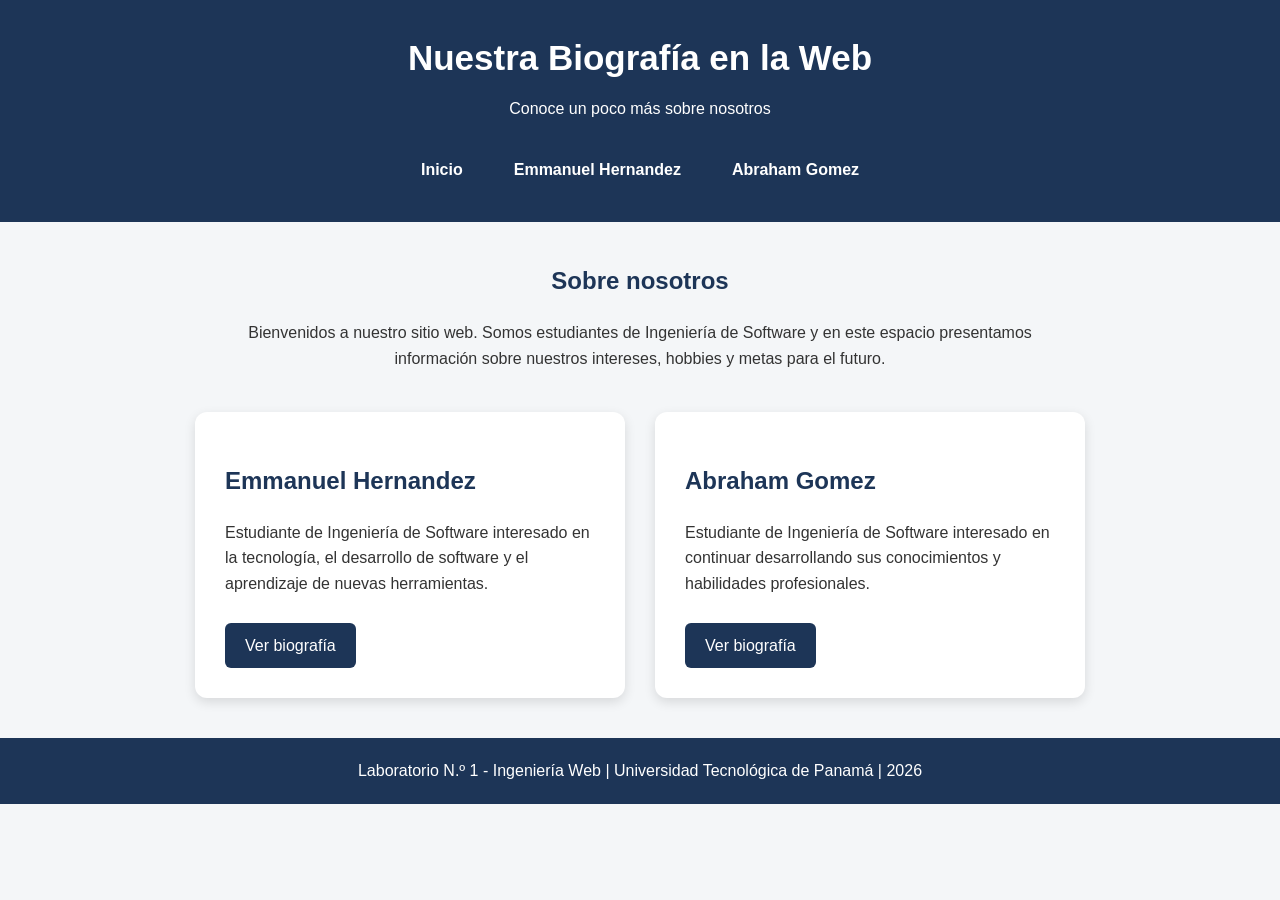
<file: index.html>
<!DOCTYPE html>
<html lang="es">

<head>
    <meta charset="UTF-8">
    <meta name="viewport" content="width=device-width, initial-scale=1.0">
    <title>Nuestra Biografía en la Web</title>

    <link rel="stylesheet" href="estilos.css">
</head>

<body>

    <header>
        <h1>Nuestra Biografía en la Web</h1>
        <p>Conoce un poco más sobre nosotros</p>

        <nav>
            <ul>
                <li><a href="index.html">Inicio</a></li>
                <li><a href="biografia1.html">Emmanuel Hernandez</a></li>
                <li><a href="biografia2.html">Abraham Gomez</a></li>
            </ul>
        </nav>
    </header>

    <main>

        <section class="presentacion">
            <h2>Sobre nosotros</h2>

            <p>
                Bienvenidos a nuestro sitio web. Somos estudiantes de Ingeniería
                de Software y en este espacio presentamos información sobre
                nuestros intereses, hobbies y metas para el futuro.
            </p>
        </section>

        <section class="integrantes">

            <article class="tarjeta">
                <h2>Emmanuel Hernandez</h2>

                <p>
                    Estudiante de Ingeniería de Software interesado en la
                    tecnología, el desarrollo de software y el aprendizaje
                    de nuevas herramientas.
                </p>

                <a class="boton" href="biografia1.html">
                    Ver biografía
                </a>
            </article>

            <article class="tarjeta">
                <h2>Abraham Gomez</h2>

                <p>
                    Estudiante de Ingeniería de Software interesado en continuar
                    desarrollando sus conocimientos y habilidades profesionales.
                </p>

                <a class="boton" href="biografia2.html">
                    Ver biografía
                </a>
            </article>

        </section>

    </main>

    <footer>
        <p>
            Laboratorio N.º 1 - Ingeniería Web |
            Universidad Tecnológica de Panamá | 2026
        </p>
    </footer>

</body>

</html>
</file>
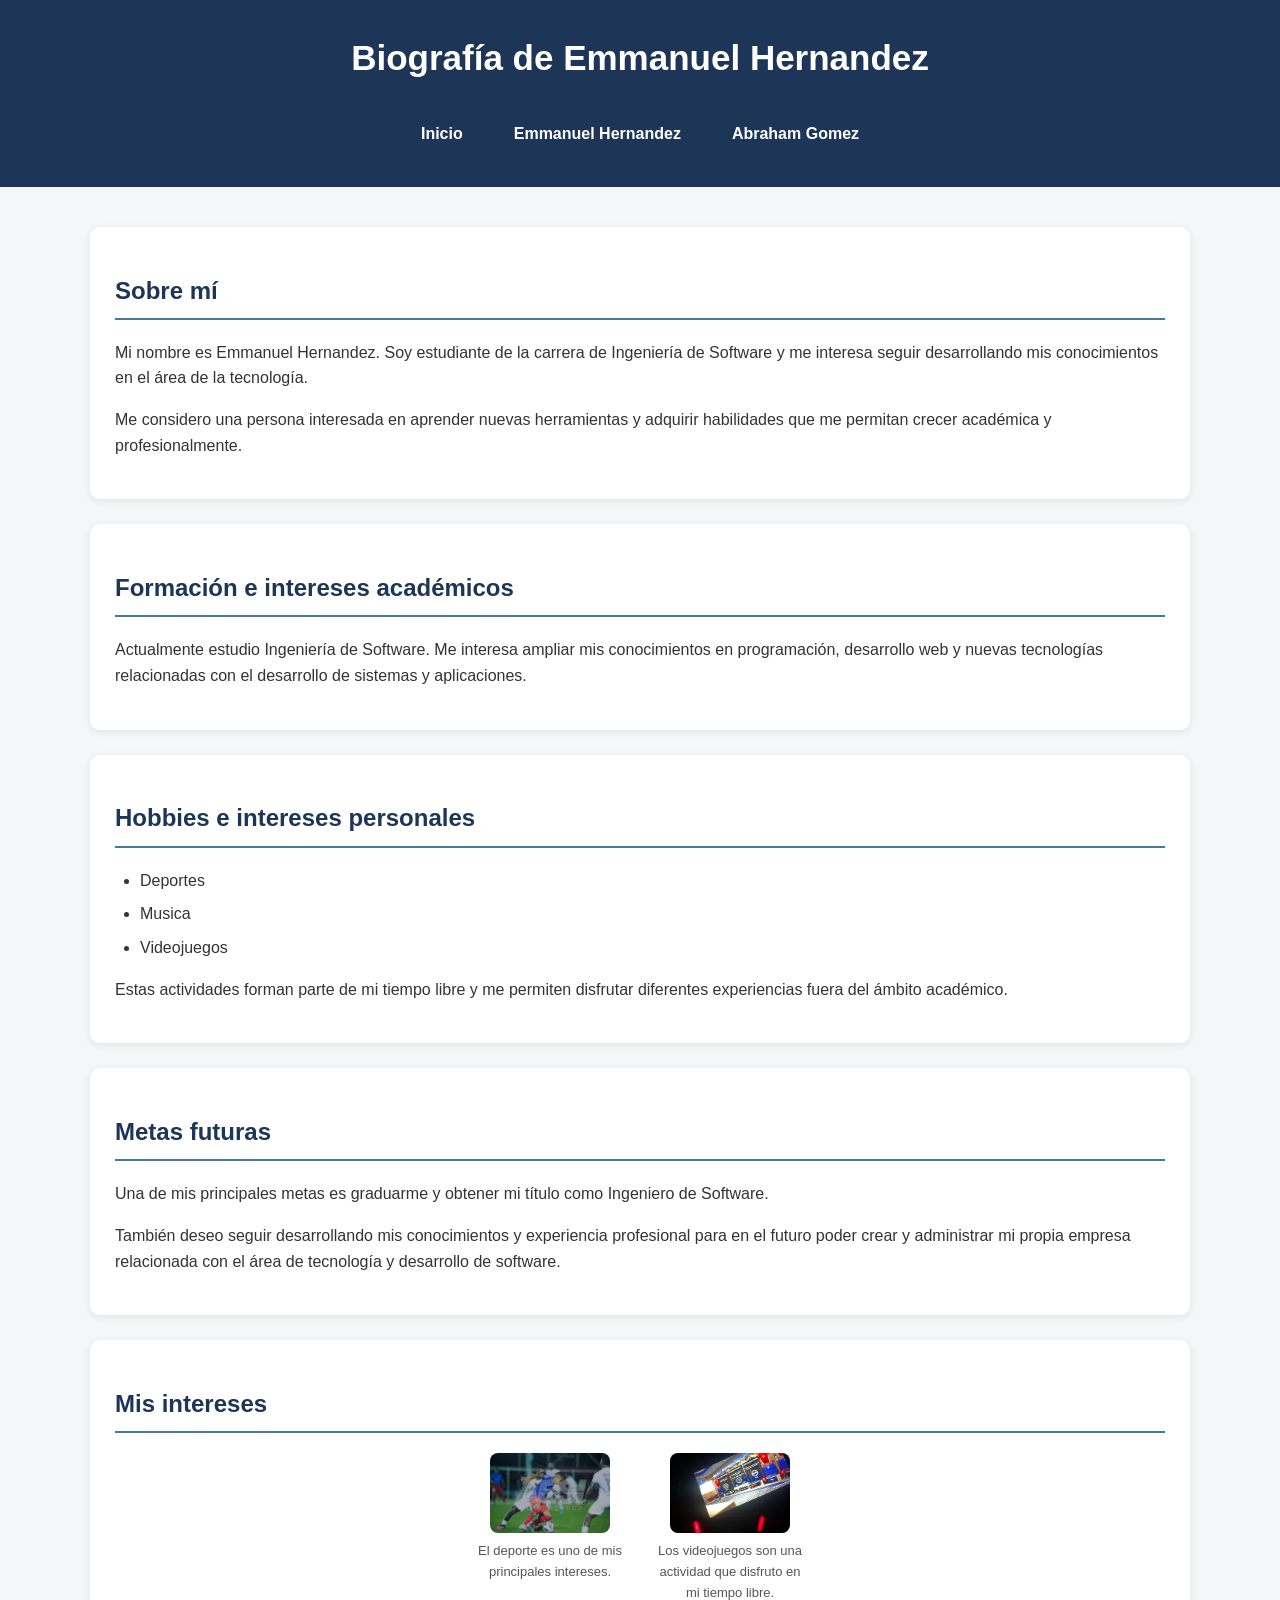
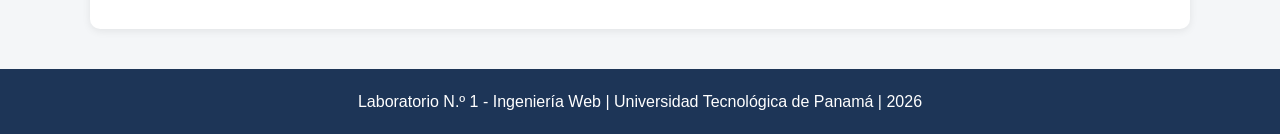
<file: biografia1.html>
<!DOCTYPE html>
<html lang="es">

<head>
    <meta charset="UTF-8">
    <meta name="viewport" content="width=device-width, initial-scale=1.0">
    <title>Biografía de Emmanuel Hernandez</title>

    <link rel="stylesheet" href="estilos.css">
</head>

<body>

    <header>
        <h1>Biografía de Emmanuel Hernandez</h1>

        <nav>
            <ul>
                <li><a href="index.html">Inicio</a></li>
                <li><a href="biografia1.html">Emmanuel Hernandez</a></li>
                <li><a href="biografia2.html">Abraham Gomez</a></li>
            </ul>
        </nav>
    </header>

    <main>

        <article class="biografia">

            <section>
                <h2>Sobre mí</h2>

                <p>
                    Mi nombre es Emmanuel Hernandez. Soy estudiante de la carrera
                    de Ingeniería de Software y me interesa seguir desarrollando
                    mis conocimientos en el área de la tecnología.
                </p>

                <p>
                    Me considero una persona interesada en aprender nuevas
                    herramientas y adquirir habilidades que me permitan crecer
                    académica y profesionalmente.
                </p>
            </section>

            <section>
                <h2>Formación e intereses académicos</h2>

                <p>
                    Actualmente estudio Ingeniería de Software. Me interesa
                    ampliar mis conocimientos en programación, desarrollo web
                    y nuevas tecnologías relacionadas con el desarrollo de
                    sistemas y aplicaciones.
                </p>
            </section>

            <section>
                <h2>Hobbies e intereses personales</h2>

                <ul>
                    <li>Deportes</li>
                    <li>Musica</li>
                    <li>Videojuegos</li>
                </ul>

                <p>
                    Estas actividades forman parte de mi tiempo libre y me
                    permiten disfrutar diferentes experiencias fuera del
                    ámbito académico.
                </p>
            </section>

            <section>
                <h2>Metas futuras</h2>

                <p>
                    Una de mis principales metas es graduarme y obtener mi
                    título como Ingeniero de Software.
                </p>

                <p>
                    También deseo seguir desarrollando mis conocimientos y
                    experiencia profesional para en el futuro poder crear
                    y administrar mi propia empresa relacionada con el área
                    de tecnología y desarrollo de software.
                </p>
            </section>

            <section>
                <h2>Mis intereses</h2>

                <div class="galeria">

                    <figure>
                        <img src="img/deportes.jpg"
                         alt="Deportes"
                         class="imagen-interes">
                        <figcaption>
                            El deporte es uno de mis principales intereses.
                        </figcaption>
                    </figure>

                    <figure>
                        <img src="img/videojuegos.jpg"
                         alt="Videojuegos"
                         class="imagen-interes">
                        <figcaption>
                            Los videojuegos son una actividad que disfruto en mi tiempo libre.
                        </figcaption>
                    </figure>

                </div>
            </section>

        </article>

    </main>

    <footer>
        <p>
            Laboratorio N.º 1 - Ingeniería Web |
            Universidad Tecnológica de Panamá | 2026
        </p>
    </footer>

</body>

</html>
</file>
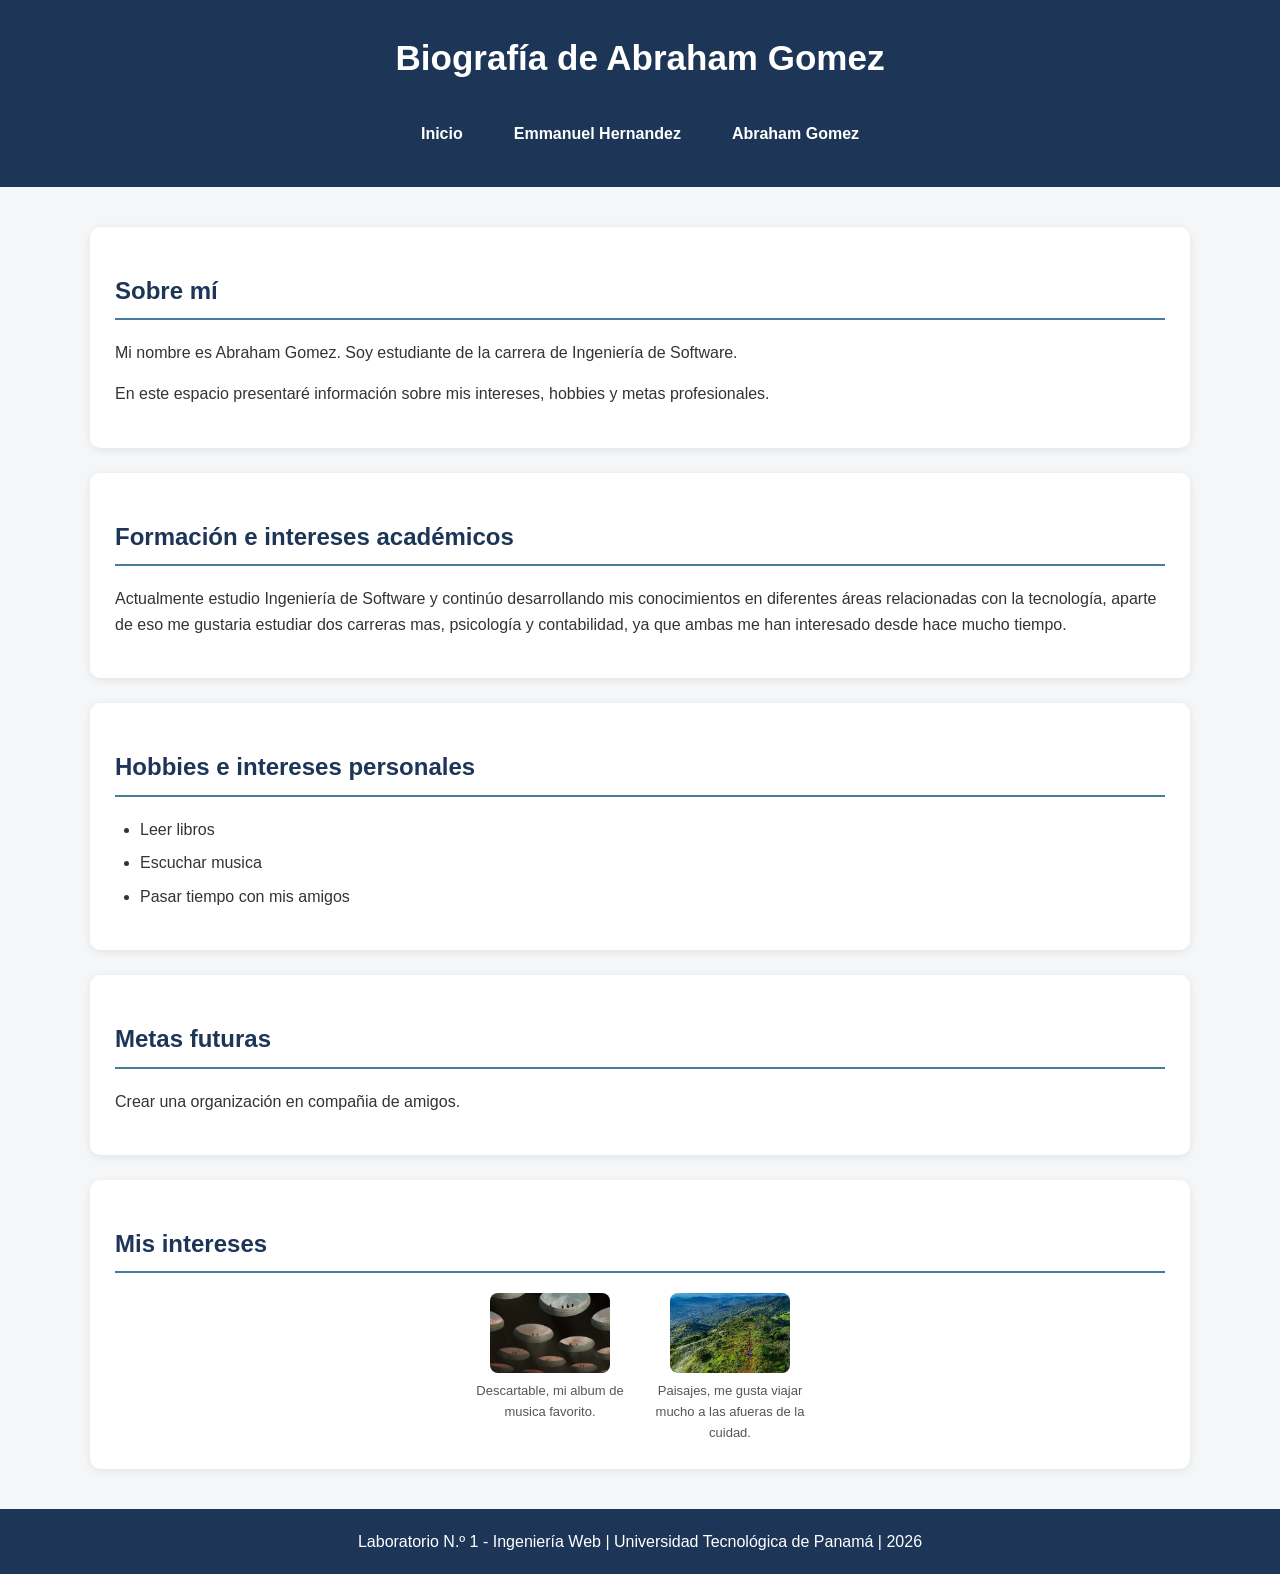
<file: biografia2.html>
<!DOCTYPE html>
<html lang="es">

<head>
    <meta charset="UTF-8">
    <meta name="viewport" content="width=device-width, initial-scale=1.0">
    <title>Biografía de Emmanuel Hernandez</title>

    <link rel="stylesheet" href="estilos.css">
</head>

<body>

    <header>
        <h1>Biografía de Abraham Gomez</h1>

        <nav>
            <ul>
                <li><a href="index.html">Inicio</a></li>
                <li><a href="biografia1.html">Emmanuel Hernandez</a></li>
                <li><a href="biografia2.html">Abraham Gomez</a></li>
            </ul>
        </nav>
    </header>

    <main>

        <article class="biografia">

            <section>
                <h2>Sobre mí</h2>

                <p>
                    Mi nombre es Abraham Gomez. Soy estudiante de la carrera
                    de Ingeniería de Software.
                </p>

                <p>
                    En este espacio presentaré información sobre mis intereses,
                    hobbies y metas profesionales.
                </p>
            </section>

            <section>
                <h2>Formación e intereses académicos</h2>

                <p>
                    Actualmente estudio Ingeniería de Software y continúo
                    desarrollando mis conocimientos en diferentes áreas
                    relacionadas con la tecnología, aparte de eso me gustaria 
		    estudiar dos carreras mas, psicología y contabilidad, ya que 
		    ambas me han interesado desde hace mucho tiempo.
                </p>
            </section>

            <section>
                <h2>Hobbies e intereses personales</h2>

                <ul>
                    <li>Leer libros</li>
                    <li>Escuchar musica</li>
                    <li>Pasar tiempo con mis amigos</li>
                </ul>
            </section>

            <section>
                <h2>Metas futuras</h2>

                <p>
                    Crear una organización en compañia de amigos.
                </p>
            </section>

            <section>
                <h2>Mis intereses</h2>

                <div class="galeria">

                    <figure>
                        <img
                            src="img/abraham1.jpg">

                        <figcaption>
                            Descartable, mi album de musica favorito.
                        </figcaption>
                    </figure>

                    <figure>
                        <img
                            src="img/abraham2.jpg">

                        <figcaption>
                            Paisajes, me gusta viajar mucho a las afueras de la cuidad.
                        </figcaption>
                    </figure>

                </div>
            </section>

        </article>

    </main>

    <footer>
        <p>
            Laboratorio N.º 1 - Ingeniería Web |
            Universidad Tecnológica de Panamá | 2026
        </p>
    </footer>

</body>

</html>
</file>
<file: estilos.css>
/* =========================
   ESTILOS GENERALES
   ========================= */

* {
    box-sizing: border-box;
}

body {
    margin: 0;
    font-family: Arial, Helvetica, sans-serif;
    background-color: #f4f6f8;
    color: #333333;
    line-height: 1.6;
}


/* =========================
   ENCABEZADO
   ========================= */

header {
    background-color: #1d3557;
    color: white;
    text-align: center;
    padding: 30px 20px;
}

header h1 {
    margin: 0;
    font-size: 35px;
}

header p {
    margin-top: 10px;
}


/* =========================
   MENÚ DE NAVEGACIÓN
   ========================= */

nav {
    margin-top: 25px;
}

nav ul {
    list-style: none;
    margin: 0;
    padding: 0;
    display: flex;
    justify-content: center;
    flex-wrap: wrap;
    gap: 15px;
}

nav a {
    display: block;
    color: white;
    text-decoration: none;
    font-weight: bold;
    padding: 10px 18px;
    border-radius: 6px;
}

nav a:hover {
    background-color: #457b9d;
}


/* =========================
   CONTENIDO PRINCIPAL
   ========================= */

main {
    width: 90%;
    max-width: 1100px;
    margin: 40px auto;
}


/* =========================
   PRESENTACIÓN
   ========================= */

.presentacion {
    text-align: center;
    max-width: 800px;
    margin: 0 auto 40px auto;
}

.presentacion h2 {
    color: #1d3557;
}


/* =========================
   INTEGRANTES
   ========================= */

.integrantes {
    display: flex;
    justify-content: center;
    align-items: stretch;
    flex-wrap: wrap;
    gap: 30px;
}


/* =========================
   TARJETAS
   ========================= */

.tarjeta {
    background-color: white;
    width: 430px;
    padding: 30px;
    border-radius: 12px;
    box-shadow: 0 4px 12px rgba(0, 0, 0, 0.12);
}

.tarjeta h2 {
    color: #1d3557;
}


/* =========================
   BOTONES
   ========================= */

.boton {
    display: inline-block;
    background-color: #1d3557;
    color: white;
    text-decoration: none;
    padding: 10px 20px;
    margin-top: 10px;
    border-radius: 6px;
}

.boton:hover {
    background-color: #457b9d;
}


/* =========================
   BIOGRAFÍA
   ========================= */

.biografia section {
    background-color: white;
    padding: 25px;
    margin-bottom: 25px;
    border-radius: 10px;
    box-shadow: 0 2px 8px rgba(0, 0, 0, 0.08);
}

.biografia h2 {
    color: #1d3557;
    border-bottom: 2px solid #457b9d;
    padding-bottom: 8px;
}


/* =========================
   LISTAS
   ========================= */

.biografia ul {
    padding-left: 25px;
}

.biografia li {
    margin-bottom: 8px;
}


/* =========================
   GALERÍA DE IMÁGENES
   ========================= */

.galeria {
    display: flex;
    justify-content: center;
    align-items: flex-start;
    flex-wrap: wrap;
    gap: 30px;
}

.galeria figure {
    margin: 0;
    width: 150px;
    text-align: center;
}

/* TAMAÑO DE DEPORTES Y VIDEOJUEGOS */

.galeria img {
    width: 120px !important;
    height: 80px !important;
    max-width: 120px !important;
    max-height: 80px !important;
    object-fit: cover;
    display: block;
    margin: 0 auto;
    border-radius: 8px;
}

.galeria figcaption {
    margin-top: 8px;
    color: #555555;
    font-size: 13px;
    text-align: center;
}


/* =========================
   PIE DE PÁGINA
   ========================= */

footer {
    background-color: #1d3557;
    color: white;
    text-align: center;
    padding: 20px;
    margin-top: 40px;
}

footer p {
    margin: 0;
}


/* =========================
   DISEÑO PARA CELULARES
   ========================= */

@media (max-width: 700px) {

    header h1 {
        font-size: 27px;
    }

    nav ul {
        flex-direction: column;
    }

    .tarjeta {
        width: 100%;
    }

    .galeria {
        gap: 20px;
    }

    .galeria figure {
        width: 150px;
    }

    .galeria img {
        width: 10px !important;
        height: 5px !important;
    }
}
</file>
